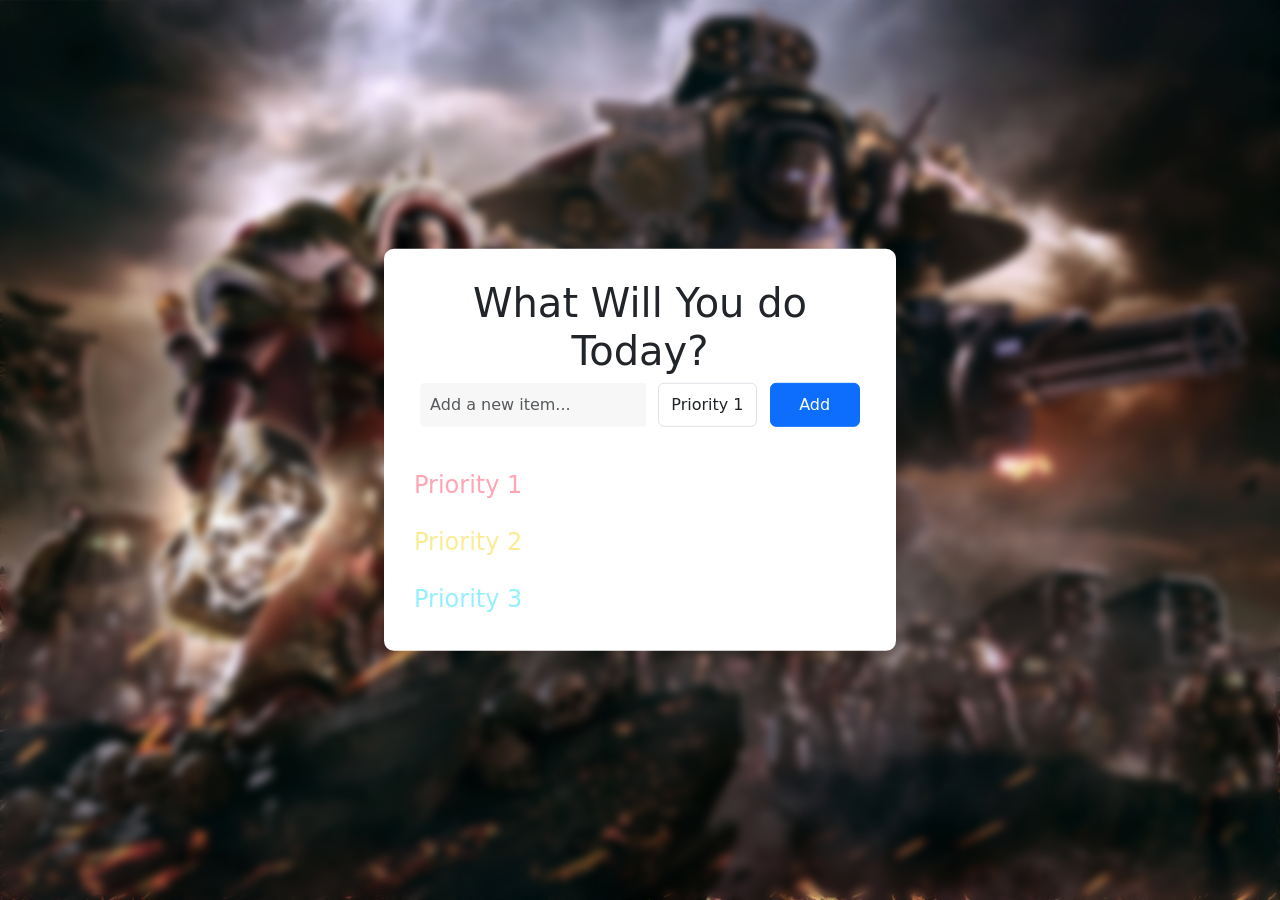
<file: ToDo/index.html>
<!DOCTYPE html>
<html lang="en">
<head>
    <meta charset="UTF-8">
    <meta name="viewport" content="width=device-width, initial-scale=1.0">
    <link rel="stylesheet" type="text/css" href="styles.css">
    <link href="https://cdn.jsdelivr.net/npm/bootstrap@5.3.3/dist/css/bootstrap.min.css" rel="stylesheet" integrity="sha384-QWTKZyjpPEjISv5WaRU9OFeRpok6YctnYmDr5pNlyT2bRjXh0JMhjY6hW+ALEwIH" crossorigin="anonymous">
    <title>DevDo</title>
</head>
<body>
    <div class="app-container">
        <h1>What Will You do Today?</h1>
        <div class="input-container">
            <input type="text" id="input" class="form-control" placeholder="Add a new item..."> 
            <select id="priority" class="form-control" name="priority">
                <option value="1">Priority 1</option>
                <option value="2">Priority 2</option>
                <option value="3">Priority 3</option>
            </select>
            <button onclick="addtask()" id="addBtn" class="btn btn-primary">Add</button>
        </div>
        <div id="list-container" class="mt-4">
            <ul id="task-list-1" class="task-list list-group">
            <h4>Priority 1</h4>
            </ul>
            <ul id="task-list-2" class="task-list list-group">
            <h4>Priority 2</h4>
            </ul>
            <ul id="task-list-3" class="task-list list-group">
            <h4>Priority 3</h4>
            </ul>
        </div>
    </div>
    <ul id="task-list">
              
    </ul>
    <script src="script.js"></script>
</body>
</html>
</file>
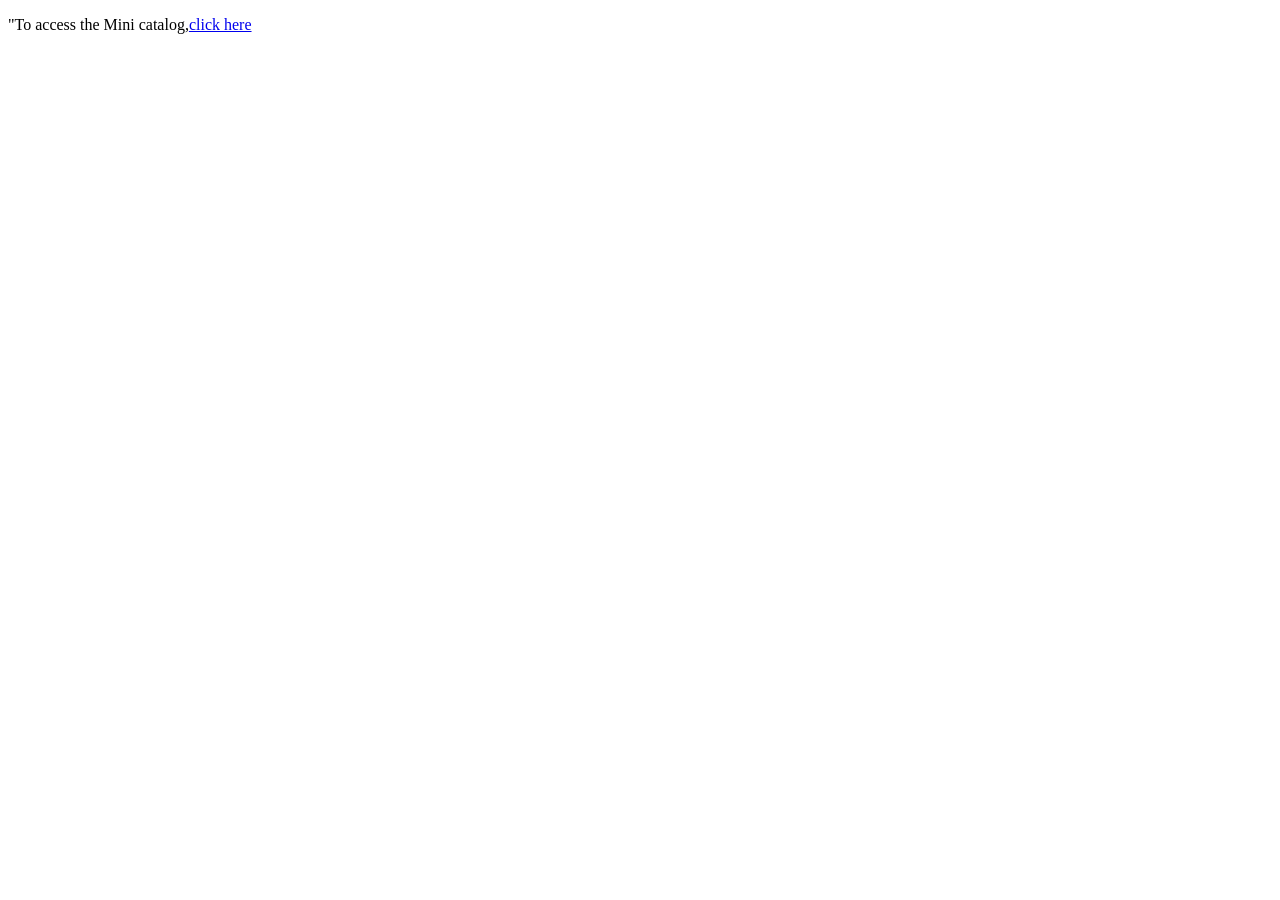
<file: web basics/pages/Mini_C.html>
<!DOCTYPE html>
<html lang="en">
<head>
    <meta charset="UTF-8">
    <meta name="viewport" content="width=device-width, initial-scale=1.0">
    <title>Warhammer Minis</title>
    </head>
    <body>
    <p>"To access the Mini catalog,<a href="https://www.warhammer.com/en-GB/warhammer-40000-lp" target="_blank">click here</a></p>
    </body>
</html>
</file>
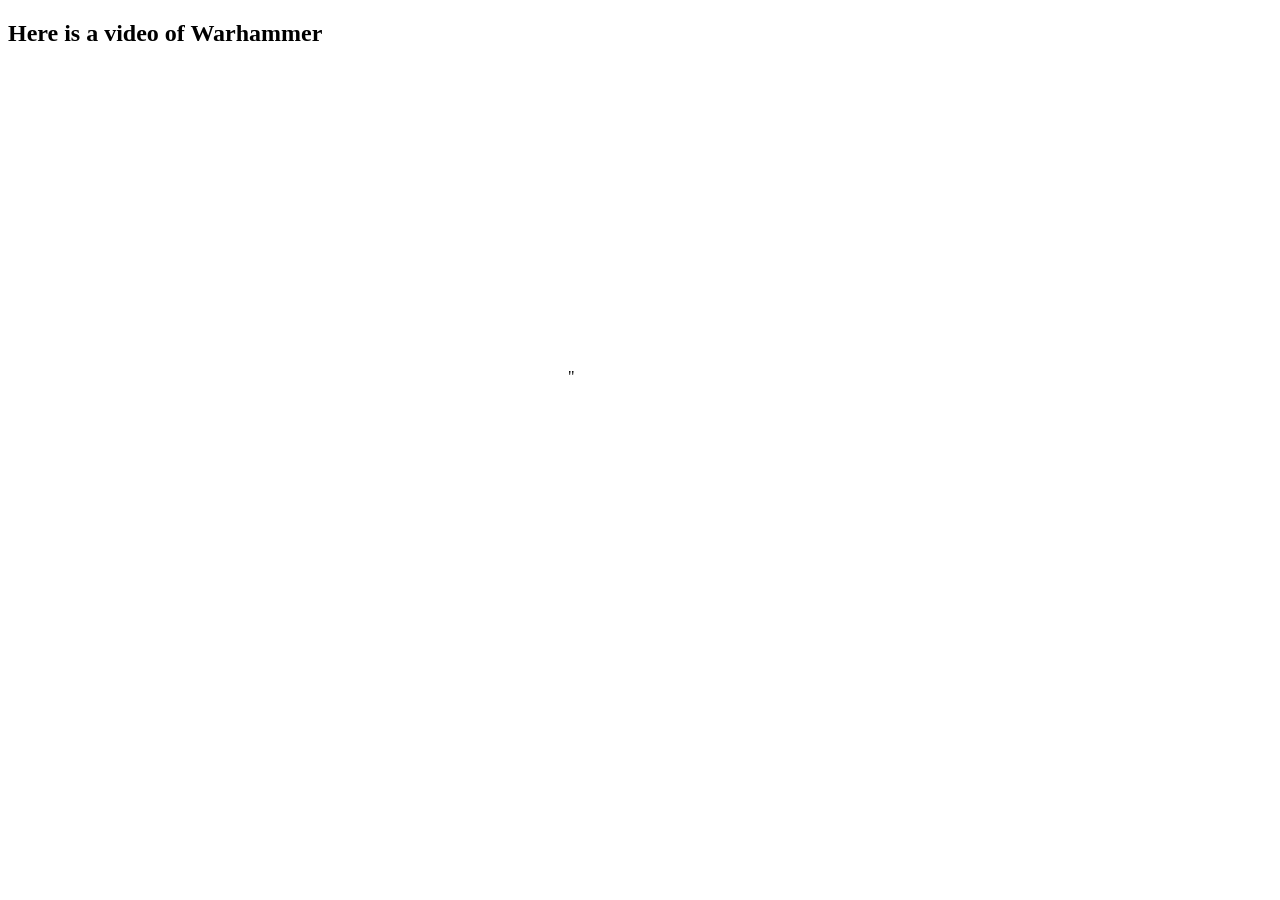
<file: web basics/pages/video.html>
<!DOCTYPE html>
<html lang="en">
<head>
    <meta charset="UTF-8">
    <meta name="viewport" content="width=device-width, initial-scale=1.0">
    <title>Warhammer Video</title>
</head>
<body>
    <h2>Here is a video of Warhammer</h2>    
    <iframe width="560" height="315" src="https://www.youtube.com/embed/x1L36tESjzw?si=N-vcVtlTvcj4Rbud" title="YouTube video player" frameborder="0" allow="accelerometer; autoplay; clipboard-write; encrypted-media; gyroscope; picture-in-picture; web-share" referrerpolicy="strict-origin-when-cross-origin" allowfullscreen></iframe>"
</body>
</html>
</file>
<file: ToDo/styles.css>
* {
    box-sizing: border-box;
    margin: 0;
    padding: 0;
    }
    
    body {
    font-family: 'Open Sans', sans-serif;
    font-family: Arial, sans-serif;
    background-image: url('warhammer.jpg');
    background-size: cover;
    background-position: center;
    color: white;
    display: flex;
    flex-direction: column;
    align-items: center;
    justify-content: center;
    height: 100vh;
    margin: 0;
    backdrop-filter: blur(5px);
    }
    
    .app-container {
    max-width: 60%;
    width: 40%;
    position: absolute;
    top: 50%;
    left: 50%;
    transform: translate(-50%, -50%);
    margin: 0 auto;
    background-color: #fff;
    padding: 30px;
    border-radius: 10px;
    box-shadow: 0px 0px 10px rgba(0, 0, 0, 0.1);
    }
    
    .input-container {
    display: flex;
    flex-direction: row;
    justify-content: space-around;
    }
    
    h1 {
    text-align: center;
    font-weight: 700;
    font-size: 36px;
    margin-bottom: 20px;
    color: #0077FF;
    }
    
    input[type="text"] {
    display: inline-block;
    width: 50%;
    padding: 10px;
    border: none;
    border-radius: 5px 0px 0px 5px;
    background-color: #f7f7f7;
    color: #666;
    font-size: 16px;
    font-weight: 400;
    }
    
    input[type="text"]:focus {
    outline: none;
    }
    
    button[type="submit"] {
    display: inline-block;
    width: 40%;
    padding: 10px;
    border: none;
    border-radius: 0px 5px 5px 0px;
    background-color: #0077FF;
    color: #fff;
    font-size: 16px;
    font-weight: 700;
    cursor: pointer;
    }
    
    #addBtn {
    width: 20%;
    }
    
    ul {
    margin-top: 30px;
    }
    
    li {
    padding: 20px 10px;
    border-bottom: 1px solid #eee;
    font-size: 18px;
    font-weight: 400;
    color: #333;
    display: flex;
    justify-content: space-between;
    align-items: center;
    }
    
    li:last-child {
    border-bottom: none;
    }
    
    li .remove-btn {
    color: #FF6B6B;
    font-weight: 700;
    font-size: 18px;
    background-color: transparent;
    border: none;
    cursor: pointer;
    transition: color 0.2s ease-in-out;
    }
    
    li .remove-btn:hover {
    color: #EF4444;
    }
    
    li.checked {
    text-decoration: line-through;
    color: #999;
    }
    
    /* styles.css */
    .container {
    text-align: center;
    }
    
    li {
    display: flex;
    justify-content: center;
    align-items: center;
    list-style-type: none;
    padding: 10px;
    margin: 5px;
    }
    
    /* styles.css */
    .container {
    text-align: center;
    }
    
    .task-list {
    list-style-type: none;
    display: flex;
    flex-direction: column;
    align-items: start;
    padding: 0;
    }
    
    .task-text {
    margin-left: 10px;
    }
    
    .task-list h4 {
    margin-top: 20px;
    }
    
    .task-list li {
    padding: 10px;
    margin: 5px;
    }
    
    .checked {
    text-decoration: line-through;
    }
    
    #priority {
    width: auto;
    }
    
    #task-list-1 h4 {
    color: #ffa5b4;
    }
    
    #task-list-2 h4 {
    color: #fbec94;
    }
    
    #task-list-3 h4 {
    color: #93f0fc;
    }
</file>
